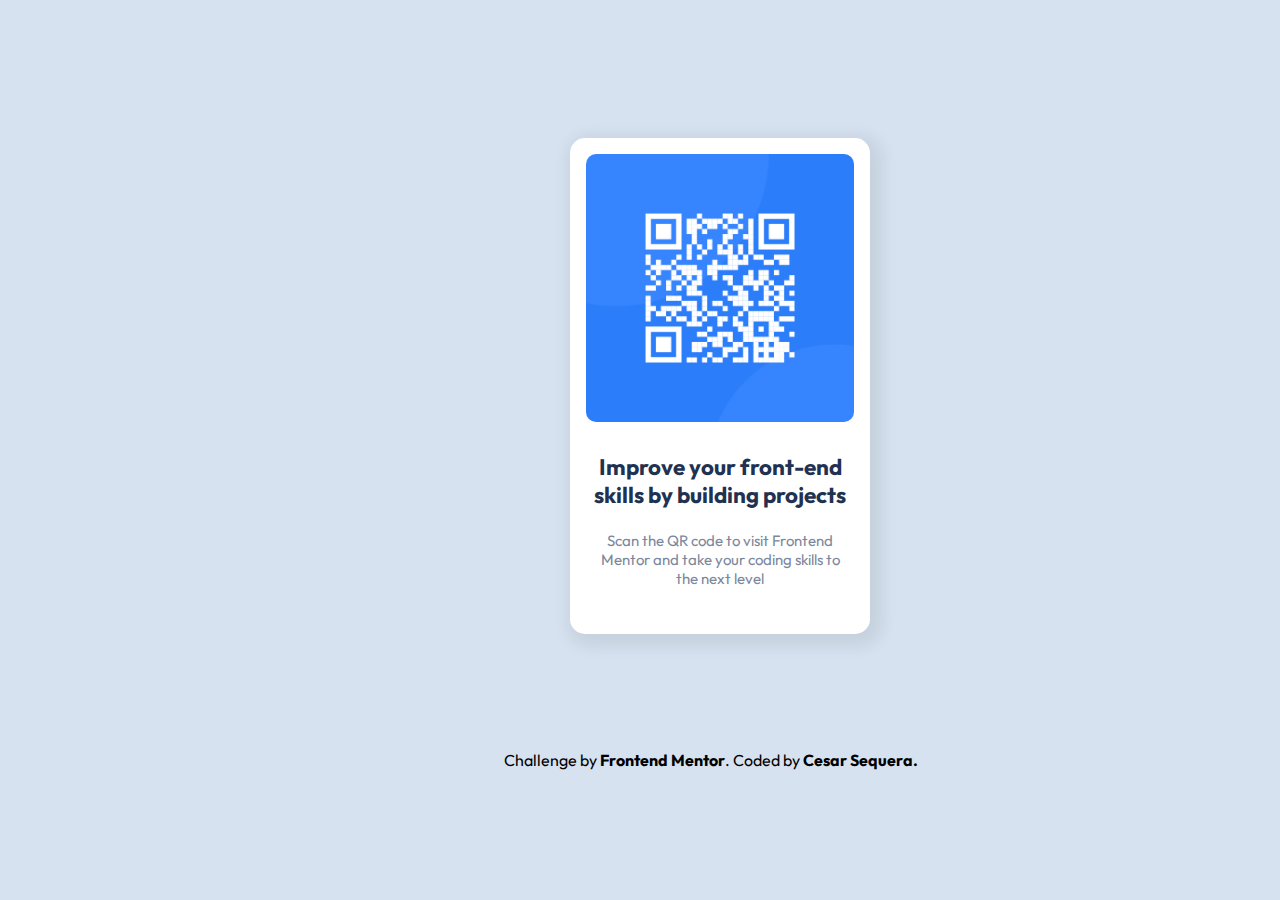
<file: index.html>
<!DOCTYPE html>
<html lang="es">

<head>
  <meta charset="UTF-8">
  <meta name="viewport" content="width=device-width, initial-scale=1.0">
  <link rel="stylesheet" href="./css/styles.css">

  <link rel="icon" type="image/png" sizes="32x32" href="./images/favicon-32x32.png">

  <link rel="preconnect" href="https://fonts.googleapis.com">
  <link rel="preconnect" href="https://fonts.gstatic.com" crossorigin>
  <link href="https://fonts.googleapis.com/css2?family=Outfit:wght@400;700&family=Sonsie+One&display=swap"
    rel="stylesheet">

  <title>Frontend Mentor | QR code component</title>
</head>

<body>
  <main class="main">
    <div class="card">
      <img class="card__img" src="./images/image-qr-code.png" alt="">
      <div class="card__text">
        <h2 class="card__h2">
          Improve your front-end skills by building projects
        </h2>
        <p class="card__p">
          Scan the QR code to visit Frontend Mentor and take your coding skills to the next level
        </p>
      </div>
    </div>

    <div class="attribution">
      Challenge by <a href="https://www.frontendmentor.io?ref=challenge" target="_blank">Frontend Mentor</a>.
      Coded by <a href="#">Cesar Sequera.</a>
    </div>
  </main>
</body>

</html>
</file>
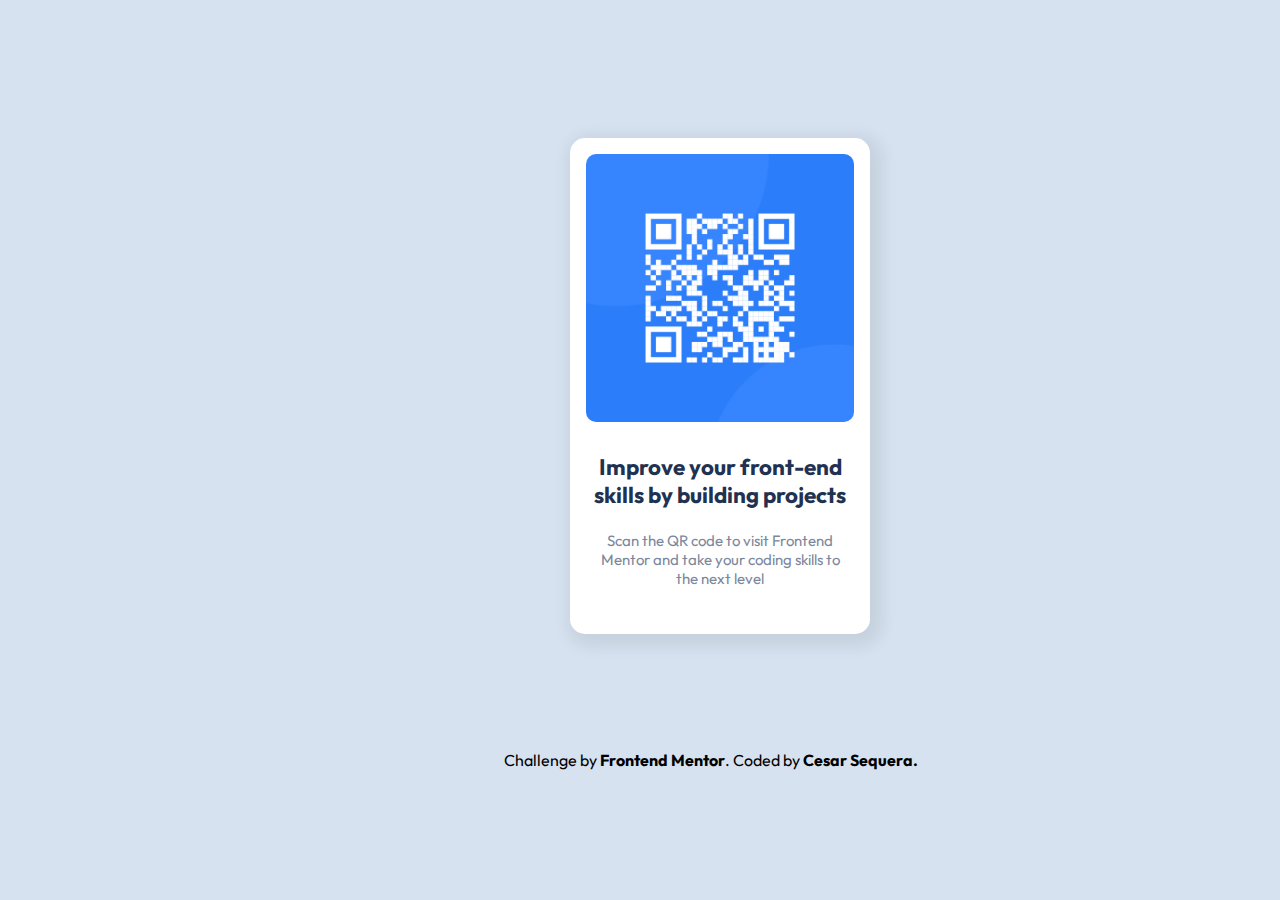
<file: qr-code-component-main/index.html>
<!DOCTYPE html>
<html lang="es">

<head>
  <meta charset="UTF-8">
  <meta name="viewport" content="width=device-width, initial-scale=1.0">
  <!-- displays site properly based on user's device -->
  <link rel="stylesheet" href="/css/styles.css">

  <link rel="icon" type="image/png" sizes="32x32" href="./images/favicon-32x32.png">

  <link rel="preconnect" href="https://fonts.googleapis.com">
  <link rel="preconnect" href="https://fonts.gstatic.com" crossorigin>
  <link href="https://fonts.googleapis.com/css2?family=Outfit:wght@400;700&family=Sonsie+One&display=swap"
    rel="stylesheet">

  <title>Frontend Mentor | QR code component</title>

  <!-- Feel free to remove these styles or customise in your own stylesheet 👍 -->
  <!-- <style>
    .attribution { font-size: 11px; text-align: center; }
    .attribution a { color: hsl(228, 45%, 44%); }
  </style> -->
</head>

<body>
  <main class="main">
    <div class="card">
      <img class="card__img" src="/qr-code-component-main/images/image-qr-code.png" alt="">
      <div class="card__text">
        <h2 class="card__h2">
          Improve your front-end skills by building projects
        </h2>
        <p class="card__p">
          Scan the QR code to visit Frontend Mentor and take your coding skills to the next level
        </p>
      </div>
    </div>

    <div class="attribution">
      Challenge by <a href="https://www.frontendmentor.io?ref=challenge" target="_blank">Frontend Mentor</a>.
      Coded by <a href="#">Cesar Sequera.</a>
    </div>
  </main>
</body>

</html>
</file>
<file: css/styles.css>
* {
    margin: 0;
    padding: 0;
}

body {
    background: hsl(212, 45%, 89%);
    font-family: 'Outfit', sans-serif;
}

.main {
    width: 1440px;
    margin: 0 auto;
    position: relative;
}

.card {
    background-color: hsl(0, 0%, 100%);
    width: 300px;
    position: absolute;
    top: calc(50% + 137.5px);
    left: calc(50% - 150px);
    border-radius: 15px;
    text-align: center;
    box-shadow: 5px 5px 15px 8px rgba(0, 0, 0, 0.071);
}

.card__img {
    width: calc(100% - 2em);
    margin: 1em 1em 0 1em;
    border-radius: 10px;
}

.card__text {
    margin: 0.3em 1em 1em 1em;
}

.card__h2 {
    color: hsl(218, 44%, 22%);
    font-weight: 700;
    font-size: 1.4em;
    padding: 1em 0;
}

.card__p {
    padding: 0 0.4em 2em 0.4em;
    font-weight: 400;
    color: hsl(220, 15%, 55%);
    font-size: 15px;
}

.attribution {
    position: absolute;
    bottom: -770px;
    /* width: 500px; */
    margin: 0 auto;
    left: 35%;
}

a {
    text-decoration: none;
    font-weight: 700;
    color: black;
}

@media only screen and (max-width: 375px) {
    .main {
        width: 375px;
    }

    .card {
        top: calc(50% + 85px);
    }

    .attribution {
        text-align: center;
        font-size: 15px;
        bottom: -675px;
        left: 0;
    }
}
</file>
